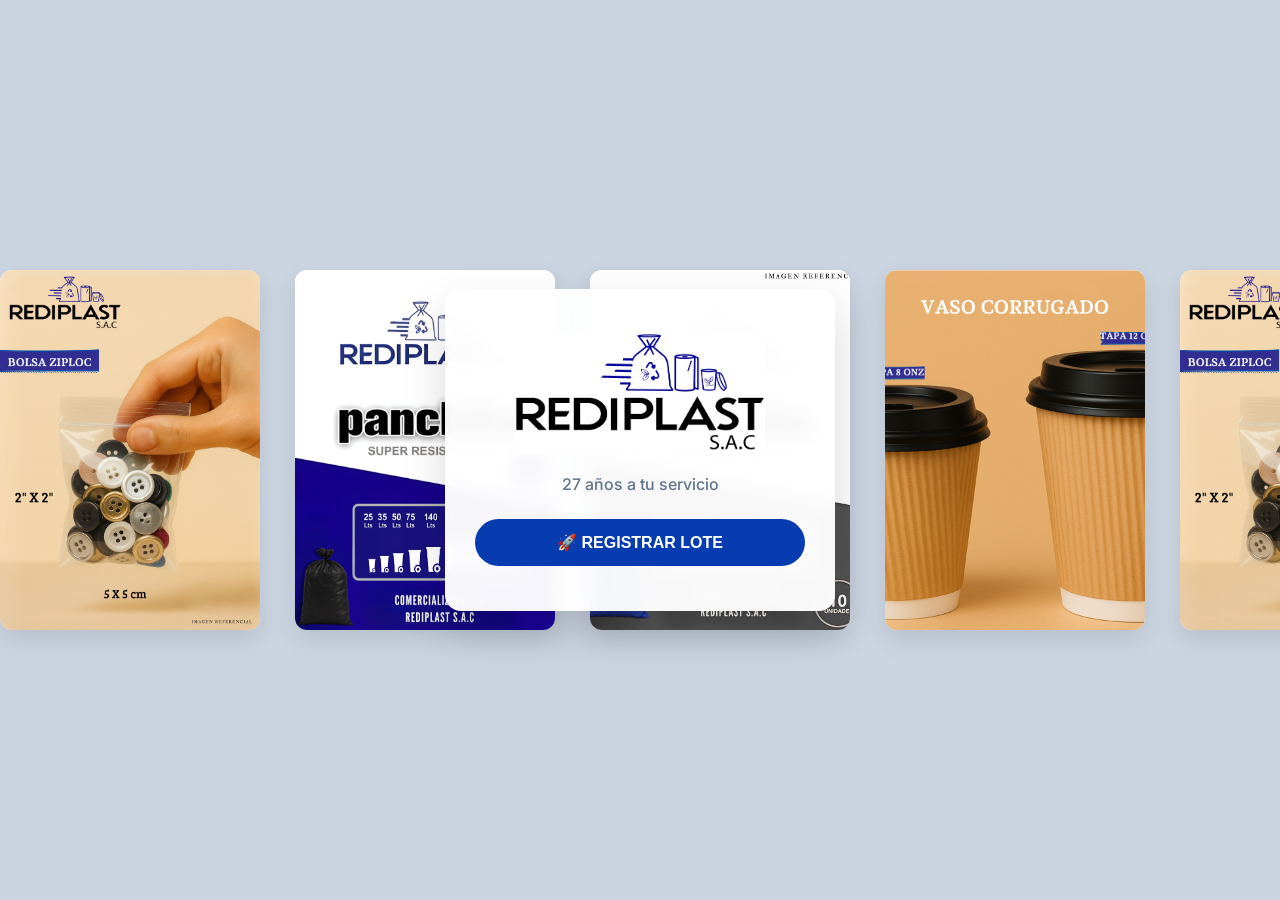
<file: index.html>
<!DOCTYPE html>
<html lang="es">

<head>
    <meta charset="UTF-8">
    <meta name="viewport" content="width=device-width, initial-scale=1.0">
    <title>Rediplast S.A.C. - Sistema Operativo</title>
    <link rel="preconnect" href="https://fonts.googleapis.com">
    <link rel="preconnect" href="https://fonts.gstatic.com" crossorigin>
    <link href="https://fonts.googleapis.com/css2?family=Inter:wght@400;500;600;700&display=swap" rel="stylesheet">
    <link rel="stylesheet" href="styles.css">
</head>

<body class="login-page">

    <!-- Deslizador de Fondo Lineal Continuo -->
    <div class="slider-background">
        <div class="slider-track">
            <div class="slider-item"><img src="img/2-2.png" alt="P1"></div>
            <div class="slider-item"><img src="img/21.png" alt="P2"></div>
            <div class="slider-item"><img src="img/bolsaazul.png" alt="P3"></div>
            <div class="slider-item"><img src="img/corrugado.png" alt="P4"></div>
            <!-- Duplicados para bucle infinito -->
            <div class="slider-item"><img src="img/2-2.png" alt="P1"></div>
            <div class="slider-item"><img src="img/21.png" alt="P2"></div>
            <div class="slider-item"><img src="img/bolsaazul.png" alt="P3"></div>
            <div class="slider-item"><img src="img/corrugado.png" alt="P4"></div>
        </div>
    </div>

    <!-- Tarjeta Central de Acceso Rápido -->
    <div class="login-card">
        <div class="login-logo-container">
            <img src="img/logo.jpg" alt="Rediplast S.A.C." class="brand-logo">
        </div>
        <p style="color: var(--text-muted); margin-bottom: 25px; font-weight: 500;">27 años a tu servicio</p>

        <button type="button" class="btn-login" onclick="window.location.href='dashboard.html'">
            🚀 REGISTRAR LOTE
        </button>
    </div>

</body>

</html>
</file>
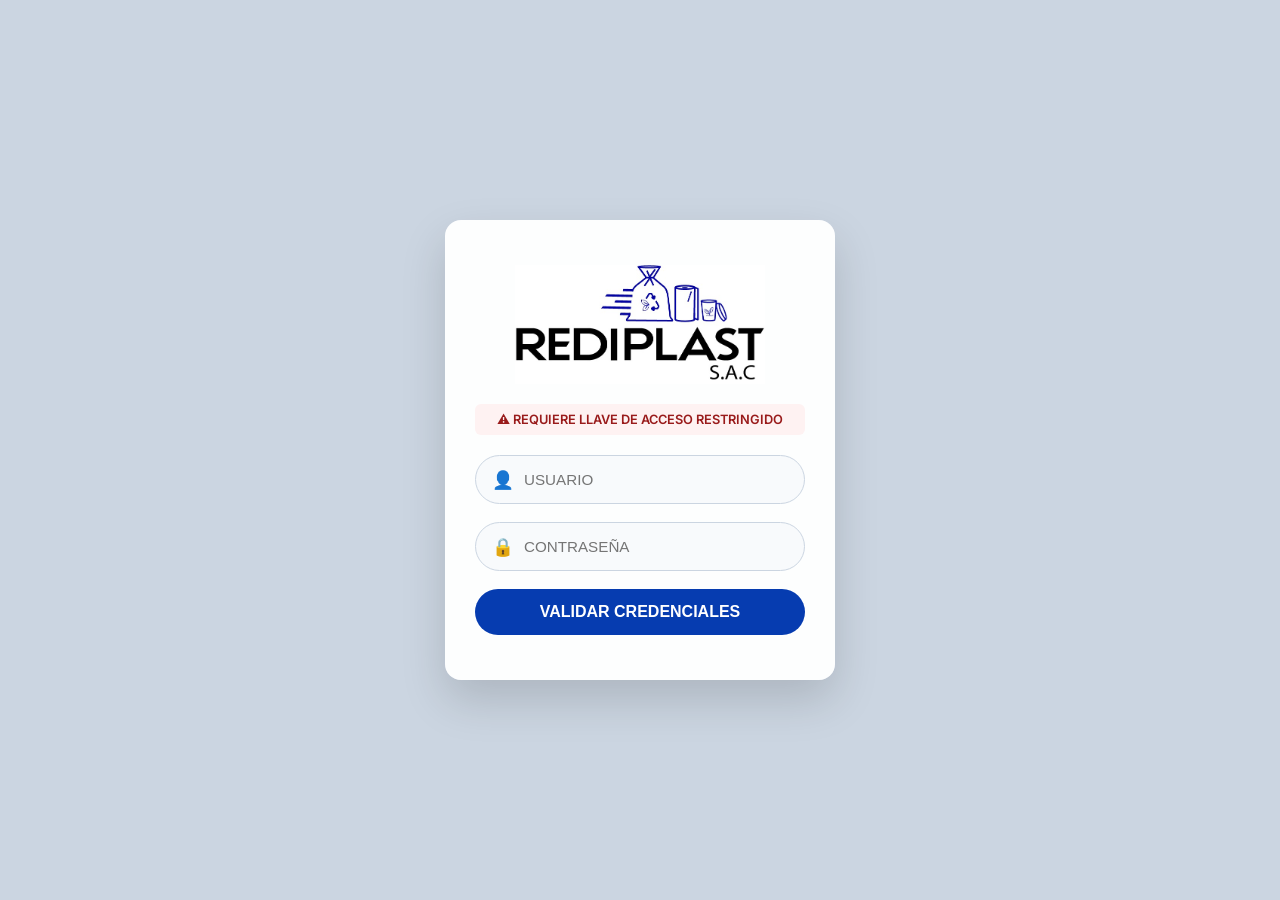
<file: catalogos.html>
<!DOCTYPE html>
<html lang="es">

<head>
    <meta charset="UTF-8">
    <meta name="viewport" content="width=device-width, initial-scale=1.0">
    <title>Configuración de Catálogos - Rediplast</title>
    <link href="https://fonts.googleapis.com/css2?family=Inter:wght@400;500;600;700&display=swap" rel="stylesheet">
    <link rel="stylesheet" href="styles.css">
</head>

<body class="dashboard-page">

    <script>
        if (localStorage.getItem('rediplast_admin_session') !== 'active') { window.location.href = 'login.html'; }
    </script>

    <header class="main-header">
        <div class="header-container">
            <div class="header-brand">
                <img src="img/logo.jpg" alt="Rediplast" class="header-logo">
                <span class="badge-app">Configuración de Maestros</span>
            </div>
            <button class="btn btn-secondary" onclick="window.location.href='dashboard.html'">⬅️ Panel de
                Captura</button>
        </div>
    </header>

    <main class="dashboard-layout" style="padding: 24px;">
        <div class="card full-width">
            <h3>Añadir Nuevas Opciones Operativas (Pestañas Independientes)</h3>
            <p style="font-size: 0.85rem; color: var(--text-muted); margin-bottom: 20px;">Cada campo se registrará
                directamente en su respectiva pestaña del archivo Excel de forma independiente y ordenada.</p>

            <form id="formNuevoDato"
                style="display: grid; grid-template-columns: repeat(auto-fit, minmax(250px, 1fr)); gap: 20px;">
                <div class="form-group">
                    <label for="catProducto">Nuevo Producto</label>
                    <input type="text" id="catProducto" placeholder="Ej: MANGA B/D TRANSPARENTE">
                </div>
                <div class="form-group">
                    <label for="catUM">Nueva U.M.</label>
                    <input type="text" id="catUM" placeholder="Ej: PAQUETE">
                </div>
                <div class="form-group">
                    <label for="catCliente">Nuevo Cliente</label>
                    <input type="text" id="catCliente" placeholder="Ej: INDUSTRIES PERU S.A.C.">
                </div>
                <button type="submit" class="btn btn-primary" style="grid-column: 1 / -1;">⚙️ INYECTAR NUEVOS VALORES AL
                    EXCEL</button>
            </form>
        </div>
    </main>

    <script src="app.js"></script>
</body>

</html>
</file>
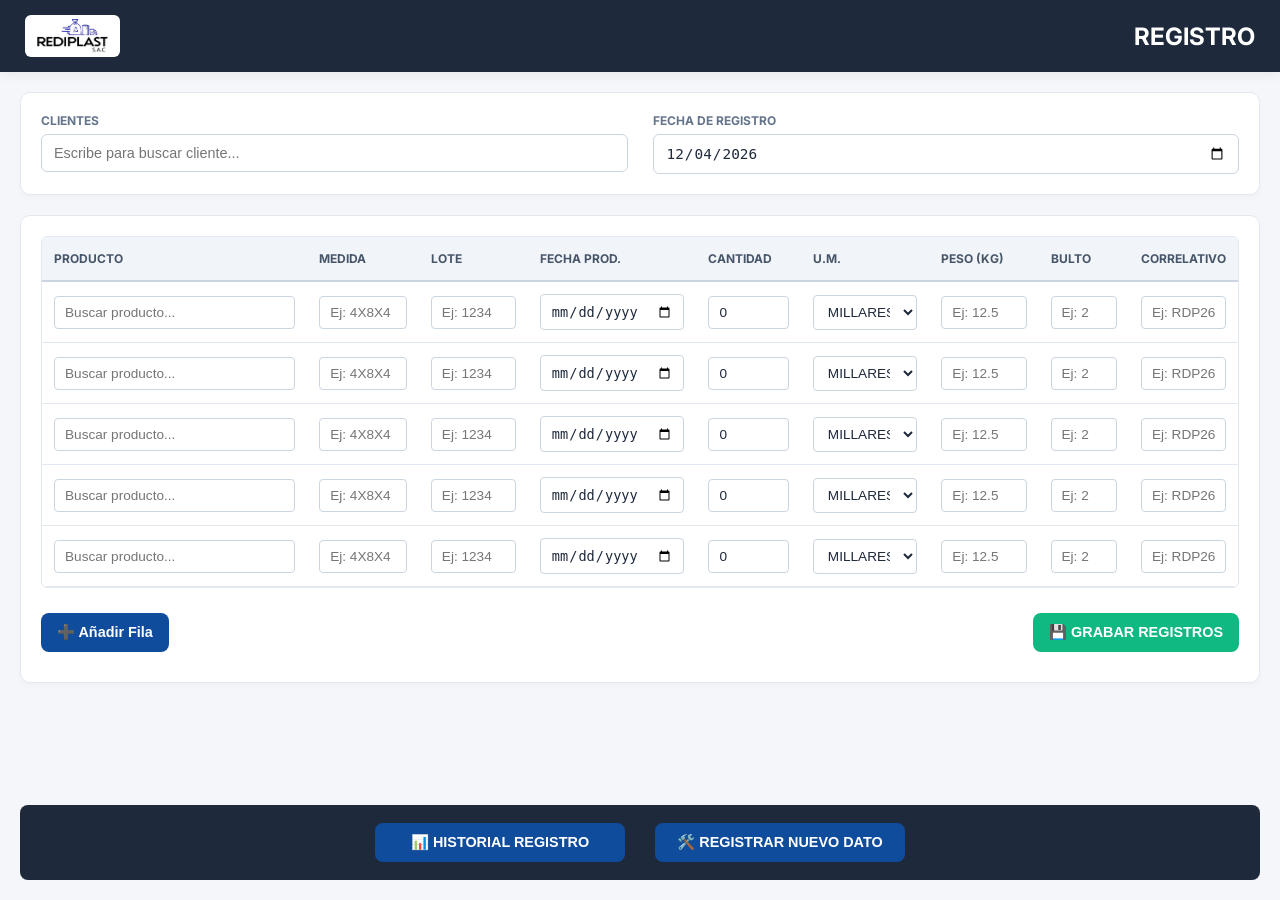
<file: dashboard.html>
<!DOCTYPE html>
<html lang="es">

<head>
    <meta charset="UTF-8">
    <meta name="viewport" content="width=device-width, initial-scale=1.0">
    <title>Registro de Lotes Masivo - Rediplast</title>
    <link rel="preconnect" href="https://fonts.googleapis.com">
    <link rel="preconnect" href="https://fonts.gstatic.com" crossorigin>
    <link href="https://fonts.googleapis.com/css2?family=Inter:wght@400;500;600;700&display=swap" rel="stylesheet">
    <link rel="stylesheet" href="styles.css">
</head>

<body class="dashboard-page">

    <header class="main-header">
        <div class="header-container">
            <div class="header-brand">
                <img src="img/logo.jpg" alt="Rediplast" class="header-logo">
                <span class="badge-app"></span>
            </div>
            <h2>REGISTRO</h2>
        </div>
    </header>

    <main class="matrix-container">
        <!-- Campos Maestros de Cabecera -->
        <div class="card matrix-meta">
            <div class="meta-row">
                <div class="form-group">
                    <label for="masterCliente">CLIENTES</label>
                    <input type="text" id="masterCliente" list="lista-clientes"
                        placeholder="Escribe para buscar cliente..." required>
                    <datalist id="lista-clientes"></datalist>
                </div>
                <div class="form-group">
                    <label for="masterFechaR">FECHA DE REGISTRO</label>
                    <input type="date" id="masterFechaR" required>
                </div>
            </div>
        </div>

        <!-- Tabla de Captura Multilínea -->
        <div class="card matrix-card">
            <div class="contenedor-tabla">
                <table id="tablaMatrizLotes">
                    <thead>
                        <tr>
                            <th style="width: 25%;">PRODUCTO</th>
                            <th style="width: 10%;">MEDIDA</th>
                            <th style="width: 10%;">LOTE</th>
                            <th style="width: 14%;">FECHA PROD.</th>
                            <th style="width: 9%;">CANTIDAD</th>
                            <th style="width: 12%;">U.M.</th>
                            <th style="width: 10%;">PESO (KG)</th>
                            <th style="width: 8%;">BULTO</th>
                            <th style="width: 12%;">CORRELATIVO</th>
                        </tr>
                    </thead>
                    <tbody id="bodyMatriz">
                        <!-- Las filas dinámicas se inyectan mediante app.js -->
                    </tbody>
                </table>
            </div>

            <div class="matrix-actions">
                <button type="button" class="btn btn-secondary" onclick="agregarFilaMatriz()">➕ Añadir Fila</button>
                <button type="button" class="btn btn-primary" onclick="guardarMatrizAExcel()">💾 GRABAR
                    REGISTROS</button>
            </div>
        </div>

        <!-- Menú de Navegación Inferior -->
        <footer class="dashboard-footer-nav">
            <button class="btn nav-link-btn" onclick="solicitarAccesoRuta('historial.html')">📊 HISTORIAL
                REGISTRO</button>
            <button class="btn nav-link-btn" onclick="solicitarAccesoRuta('catalogos.html')">🛠️ REGISTRAR NUEVO
                DATO</button>
        </footer>
    </main>

    <script src="app.js"></script>
</body>

</html>
</file>
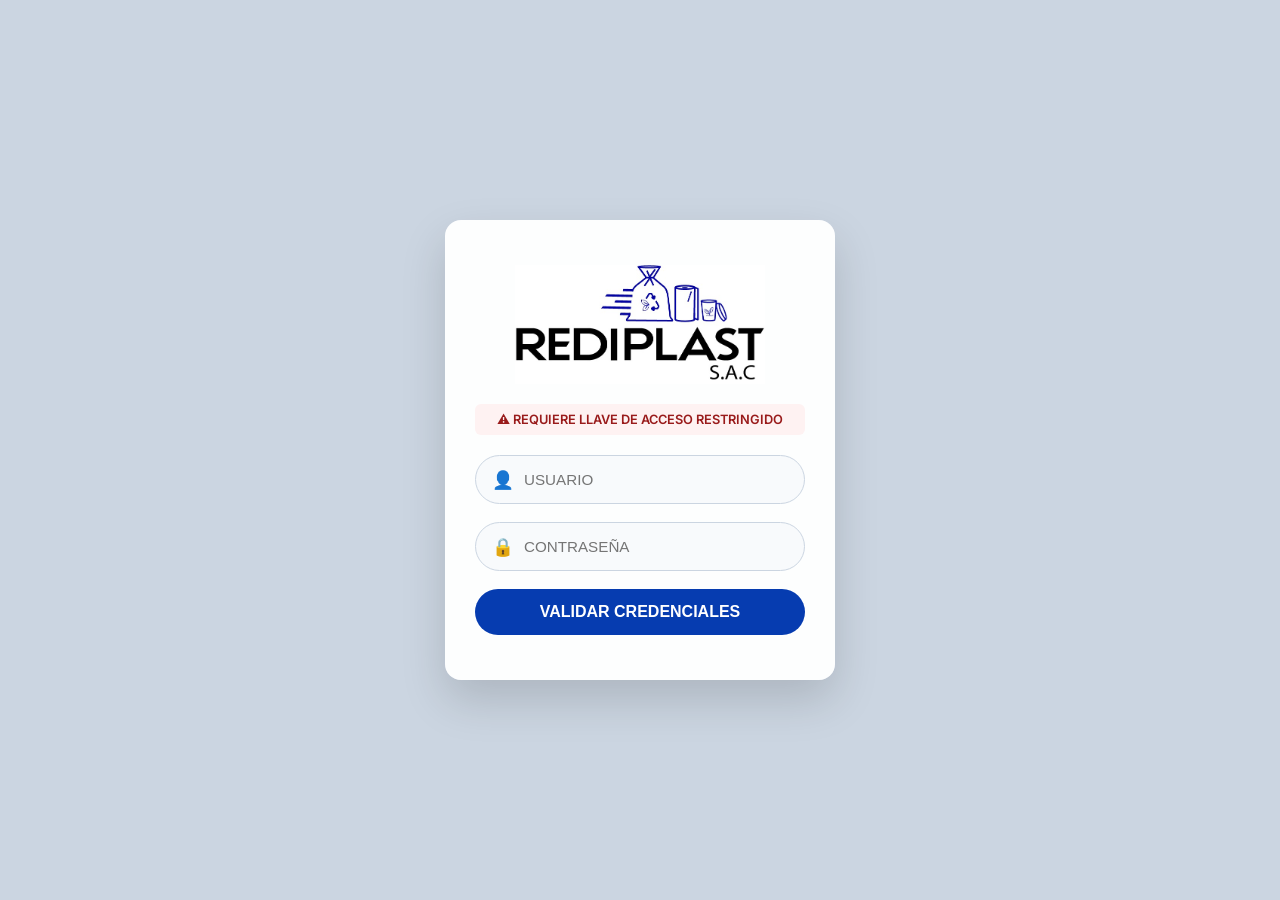
<file: historial.html>
<!DOCTYPE html>
<html lang="es">

<head>
    <meta charset="UTF-8">
    <meta name="viewport" content="width=device-width, initial-scale=1.0">
    <title>Historial Maestro de Lotes - Rediplast</title>
    <link href="https://fonts.googleapis.com/css2?family=Inter:wght@400;500;600;700&display=swap" rel="stylesheet">
    <link rel="stylesheet" href="styles.css">
</head>

<body class="dashboard-page">

    <script>
        if (localStorage.getItem('rediplast_admin_session') !== 'active') { window.location.href = 'login.html'; }
    </script>

    <header class="main-header">
        <div class="header-container">
            <div class="header-brand">
                <img src="img/logo.jpg" alt="Rediplast" class="header-logo">
                <span class="badge-app" style="background-color: #d97706;">Área de Auditoría</span>
            </div>
            <div class="header-right">
                <div class="search-box">
                    <input type="text" id="buscadorAvanzado" placeholder="🔍 Buscar por Medida, Lote o Cliente...">
                </div>
                <button class="btn-logout" onclick="cerrarSesionAdmin()">Cerrar Sesión 🚪</button>
            </div>
        </div>
    </header>

    <main class="dashboard-layout" style="grid-template-columns: 1fr; padding: 24px;">
        <div class="card card-table">
            <div class="table-header-actions">
                <h3>Base Histórica de Registros Guardados</h3>
                <button class="btn btn-secondary" onclick="window.location.href='dashboard.html'">⬅️ Volver a
                    Captura</button>
            </div>
            <div class="contenedor-tabla">
                <table id="tablaLotesHistorial">
                    <thead>
                        <tr>
                            <th>PRODUCTO</th>
                            <th>MEDIDA</th>
                            <th>LOTE</th>
                            <th>FECHA P.</th>
                            <th>CANTIDAD</th>
                            <th>UM</th>
                            <th>PESO</th>
                            <th>BULTO</th>
                            <th>CLIENTE</th>
                            <th>FECHA R.</th>
                            <th>CORRELATIVO</th>
                        </tr>
                    </thead>
                    <tbody id="tbodyHistorial">
                        <!-- Inyección reactiva mediante app.js -->
                    </tbody>
                </table>
            </div>
        </div>
    </main>

    <script src="app.js"></script>
</body>

</html>
</file>
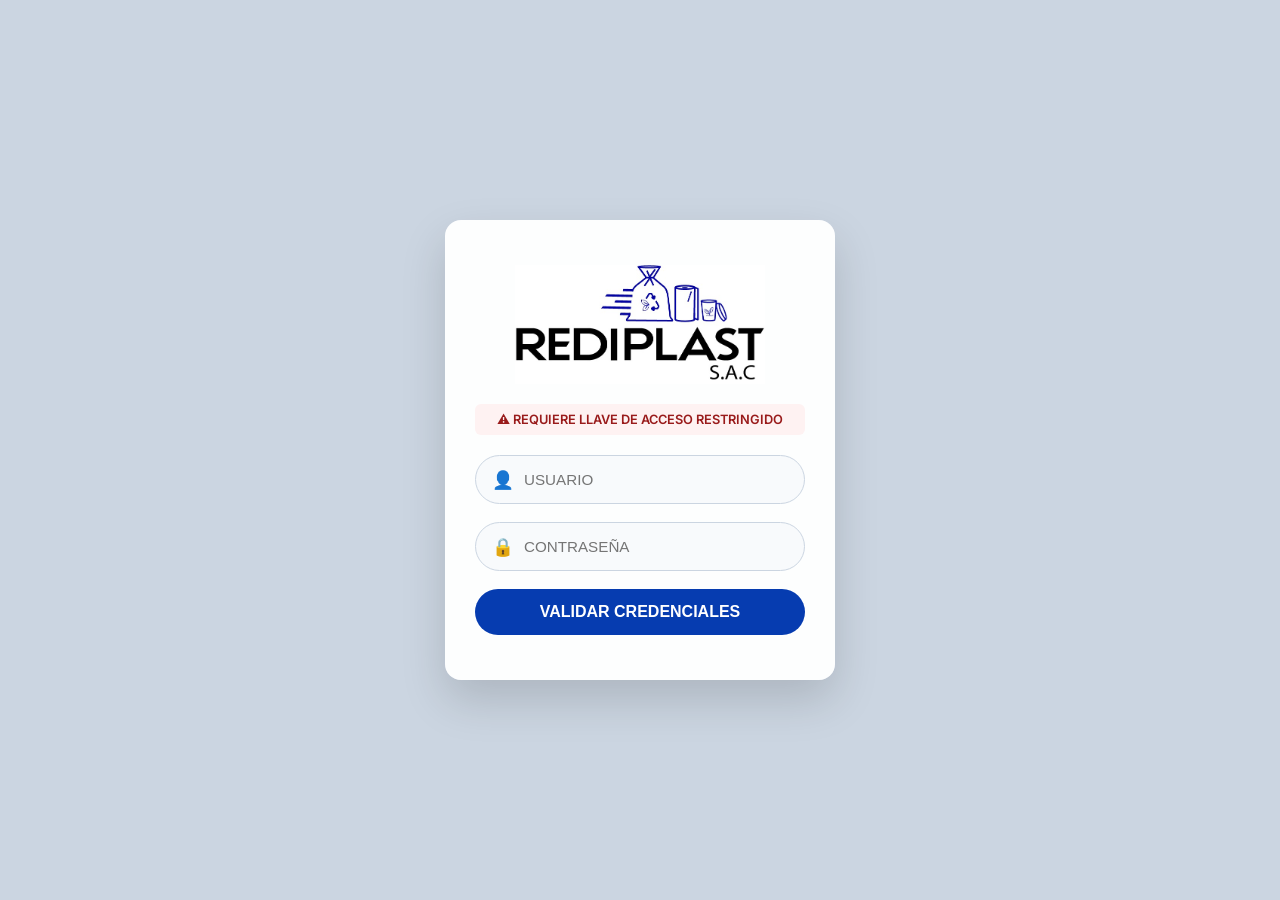
<file: login.html>
<!DOCTYPE html>
<html lang="es">

<head>
    <meta charset="UTF-8">
    <meta name="viewport" content="width=device-width, initial-scale=1.0">
    <title>Área Restringida - Autenticación</title>
    <link href="https://fonts.googleapis.com/css2?family=Inter:wght@400;500;600;700&display=swap" rel="stylesheet">
    <link rel="stylesheet" href="styles.css">
</head>

<body class="login-page">
    <div class="login-card">
        <div class="login-logo-container">
            <img src="img/logo.jpg" alt="Rediplast" class="brand-logo">
        </div>
        <p
            style="color: var(--alert-text); background: var(--alert-bg); padding: 8px; border-radius: 6px; font-size: 0.8rem; font-weight: 600; margin-bottom: 20px;">
            ⚠️ REQUIERE LLAVE DE ACCESO RESTRINGIDO
        </p>

        <form id="formAccesoPrivado">
            <div class="input-group">
                <span class="input-addon">👤</span>
                <input type="text" id="privUsuario" placeholder="USUARIO" required autocomplete="off">
            </div>
            <div class="input-group">
                <span class="input-addon">🔒</span>
                <input type="password" id="privContrasena" placeholder="CONTRASEÑA" required>
            </div>
            <button type="submit" class="btn-login">VALIDAR CREDENCIALES</button>
        </form>
    </div>
    <script src="app.js"></script>
</body>

</html>
</file>
<file: styles.css>
:root {
    --bg-main: #f4f6f9;
    --bg-card: #ffffff;
    --primary: #0f4c9c;
    --primary-hover: #0a356c;
    --success: #10b981;
    --success-hover: #059669;
    --text-main: #1e293b;
    --text-muted: #64748b;
    --border-color: #cbd5e1;
    --alert-bg: #fef2f2;
    --alert-text: #991b1b;
}

* {
    box-sizing: border-box;
    margin: 0;
    padding: 0;
}

body {
    font-family: 'Inter', sans-serif;
    background-color: var(--bg-main);
    color: var(--text-main);
}

/* --- PANTALLA DE LOGIN Y BIENVENIDA --- */
.login-page {
    height: 100vh;
    overflow: hidden;
    display: flex;
    justify-content: center;
    align-items: center;
    position: relative;
    background-color: #cbd5e1;
}

.slider-background {
    position: absolute;
    top: 0;
    left: 0;
    width: 100%;
    height: 100%;
    overflow: hidden;
    z-index: 1;
    display: flex;
    align-items: center;
}

.slider-track {
    display: flex;
    gap: 35px;
    width: max-content;
    animation: deDerechaAIzquierda 28s infinite linear;
}

.slider-item {
    width: 260px;
    height: 360px;
    background: #fff;
    border-radius: 12px;
    box-shadow: 0 10px 25px rgba(0, 0, 0, 0.1);
    overflow: hidden;
}

.slider-item img {
    width: 100%;
    height: 100%;
    object-fit: cover;
}

@keyframes deDerechaAIzquierda {
    0% {
        transform: translateX(0);
    }

    100% {
        transform: translateX(-50%);
    }
}

.login-card {
    position: relative;
    z-index: 10;
    background: rgba(255, 255, 255, 0.96);
    backdrop-filter: blur(8px);
    width: 92%;
    max-width: 390px;
    padding: 45px 30px;
    border-radius: 16px;
    box-shadow: 0 20px 45px rgba(0, 0, 0, 0.15);
    text-align: center;
}

.login-logo-container {
    width: 100%;
    display: flex;
    justify-content: center;
    margin-bottom: 20px;
}

.brand-logo {
    width: 100%;
    max-width: 250px;
    height: auto;
}

.input-group {
    display: flex;
    align-items: center;
    background: #f8fafc;
    border: 1px solid var(--border-color);
    border-radius: 25px;
    margin-bottom: 18px;
    padding: 4px 16px;
}

.input-addon {
    margin-right: 10px;
    font-size: 1.1rem;
}

.input-group input {
    border: none;
    background: transparent;
    width: 100%;
    padding: 11px 0;
    outline: none;
    font-size: 0.95rem;
}

.btn-login {
    width: 100%;
    padding: 14px;
    background: #063cb0;
    color: white;
    border: none;
    border-radius: 25px;
    font-size: 1rem;
    font-weight: 700;
    cursor: pointer;
}

/* --- COMPONENTES DEL PANEL --- */
.dashboard-page {
    min-height: 100vh;
    display: flex;
    flex-direction: column;
}

.main-header {
    background-color: #1e293b;
    color: white;
    padding: 15px 25px;
    box-shadow: 0 4px 10px rgba(0, 0, 0, 0.05);
}

.header-container {
    display: flex;
    justify-content: space-between;
    align-items: center;
    max-width: 100%;
    margin: 0 auto;
}

.header-brand {
    display: flex;
    align-items: center;
    gap: 15px;
}

.header-logo {
    height: 42px;
    background: white;
    padding: 4px 12px;
    border-radius: 6px;
}

.matrix-container {
    padding: 20px;
    display: flex;
    flex-direction: column;
    gap: 20px;
    flex: 1;
}

.matrix-meta .meta-row {
    display: flex;
    gap: 25px;
    flex-wrap: wrap;
}

.card {
    background: white;
    border-radius: 10px;
    border: 1px solid #e2e8f0;
    padding: 20px;
    box-shadow: 0 4px 6px rgba(0, 0, 0, 0.02);
}

.form-group {
    display: flex;
    flex-direction: column;
    flex: 1;
    min-width: 240px;
}

label {
    font-size: 0.75rem;
    font-weight: 700;
    color: var(--text-muted);
    margin-bottom: 6px;
    text-transform: uppercase;
}

input,
select {
    padding: 10px 12px;
    border: 1px solid var(--border-color);
    border-radius: 6px;
    font-size: 0.9rem;
    background-color: #fff;
    color: var(--text-main);
}

#tablaMatrizLotes input,
#tablaMatrizLotes select {
    width: 100%;
    padding: 8px 10px;
    border-radius: 4px;
    border: 1px solid #cbd5e1;
    font-size: 0.85rem;
}

.matrix-actions {
    display: flex;
    justify-content: space-between;
    margin-top: 15px;
    padding: 10px 0;
}

.dashboard-footer-nav {
    background: #1e293b;
    padding: 18px;
    display: flex;
    justify-content: center;
    gap: 30px;
    border-radius: 8px;
    margin-top: auto;
    flex-wrap: wrap;
}

.nav-link-btn {
    background-color: var(--primary);
    color: white;
    min-width: 250px;
    font-size: 0.95rem;
}

.nav-link-btn:hover {
    background-color: var(--primary-hover);
}

/* --- DATA TABLE --- */
.contenedor-tabla {
    overflow-x: auto;
    width: 100%;
    border: 1px solid #e2e8f0;
    border-radius: 6px;
    background: white;
}

table {
    width: 100%;
    border-collapse: collapse;
    font-size: 0.85rem;
    min-width: 1100px;
}

th {
    background-color: #f1f5f9;
    color: #475569;
    font-weight: 700;
    padding: 14px 12px;
    text-align: left;
    border-bottom: 2px solid #cbd5e1;
    font-size: 0.75rem;
}

td {
    padding: 12px;
    border-bottom: 1px solid #e2e8f0;
    vertical-align: middle;
}

tr:hover {
    background-color: #f8fafc;
}

.search-box input {
    padding: 8px 16px;
    border-radius: 20px;
    background: #334155;
    border: 1px solid #475569;
    color: white;
    width: 290px;
}

.btn-logout {
    background: transparent;
    border: 1px solid #f87171;
    color: #f87171;
    padding: 8px 14px;
    border-radius: 6px;
    font-weight: 600;
    cursor: pointer;
}

.btn-logout:hover {
    background: #f87171;
    color: white;
}

.btn {
    padding: 11px 16px;
    border-radius: 8px;
    font-weight: 600;
    font-size: 0.9rem;
    cursor: pointer;
    border: none;
    display: inline-flex;
    align-items: center;
    justify-content: center;
}

.btn-primary {
    background-color: var(--success);
    color: #ffffff;
}

.btn-primary:hover {
    background-color: var(--success-hover);
}

.btn-secondary {
    background-color: var(--primary);
    color: #ffffff;
}

/* Resalte de Fila Lote 1188 */
.fila-alerta {
    background-color: var(--alert-bg) !important;
    border-left: 4px solid var(--alert-text);
}

.fila-alerta td {
    color: var(--alert-text);
    font-weight: 600;
}

.badge-lote {
    background-color: #f1f5f9;
    padding: 2px 6px;
    border-radius: 4px;
    font-family: monospace;
    font-weight: 700;
}

.fila-alerta .badge-lote {
    background-color: #fee2e2;
}

code {
    font-family: monospace;
    color: var(--primary);
    background-color: #f0f5fa;
    padding: 2px 4px;
    border-radius: 4px;
    font-weight: 600;
}

@media (max-width: 1150px) {
    .dashboard-layout {
        grid-template-columns: 1fr;
    }
}
</file>
